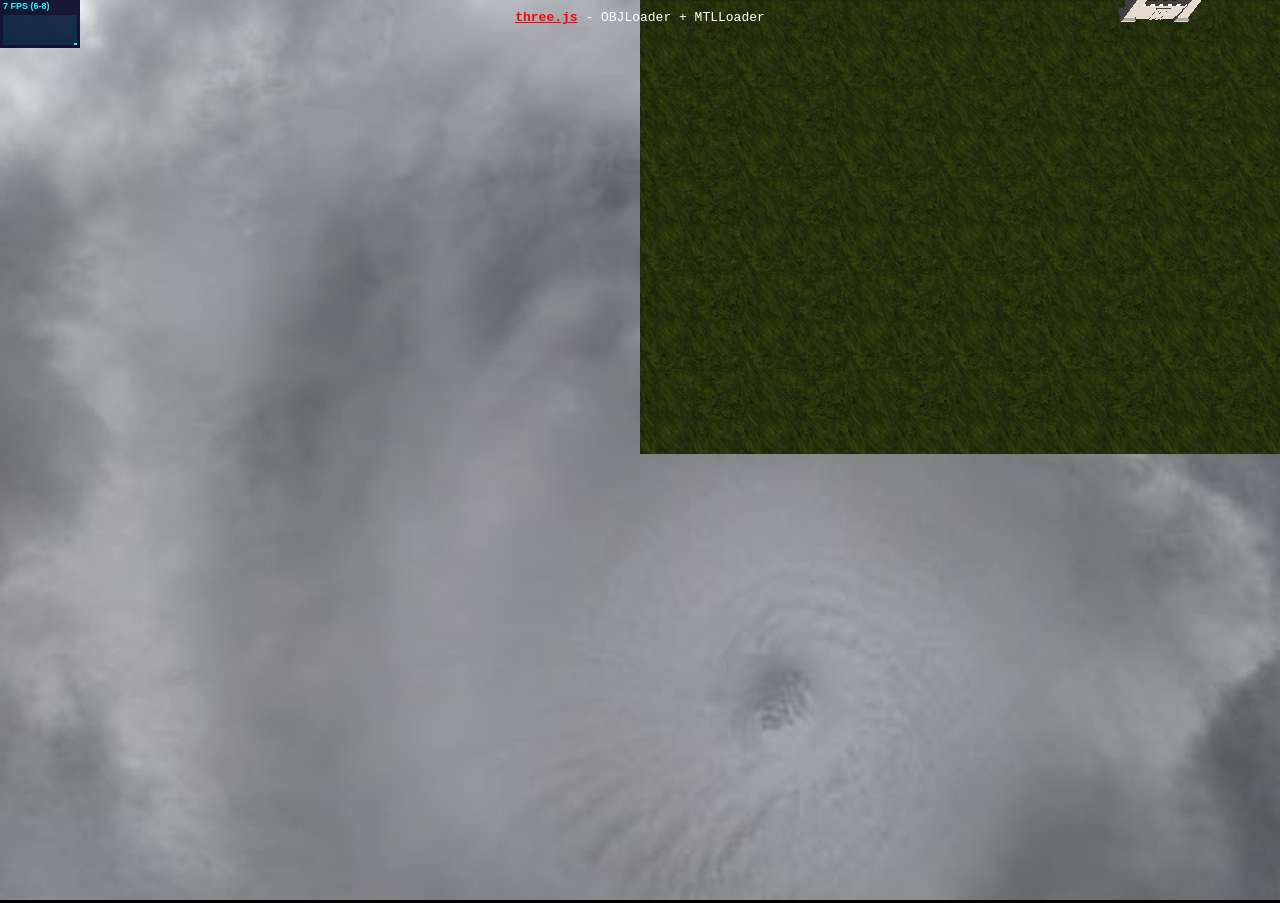
<file: index.html>
<!DOCTYPE html>
<html lang="en">
	<head>
		<title>three.js webgl - OBJLoader + MTLLoader</title>
		<meta charset="utf-8">
		<meta name="viewport" content="width=device-width, user-scalable=no, minimum-scale=1.0, maximum-scale=1.0">
		<link href="game.css" rel="stylesheet">

		<script src="jquery.min.js"></script>

		<script src="js/three.min.js"></script>

		<script src="js/loaders/DDSLoader.js"></script>
		<script src="js/loaders/MTLLoader.js"></script>
		<script src="js/loaders/OBJLoader.js"></script>

		<script src="js/Detector.js"></script>
		<script src="js/libs/stats.min.js"></script>

		<script src="input.js"></script>
		<script src="camera.js"></script>
		<script src="scene.js"></script>
		<script src="map.js"></script>
		<script src="game.js"></script>
	</head>

	<body onload="init()">
		<div id="info">
		<a href="http://threejs.org" target="_blank">three.js</a> - OBJLoader + MTLLoader
		</div>
		
	</body>
</html>
</file>
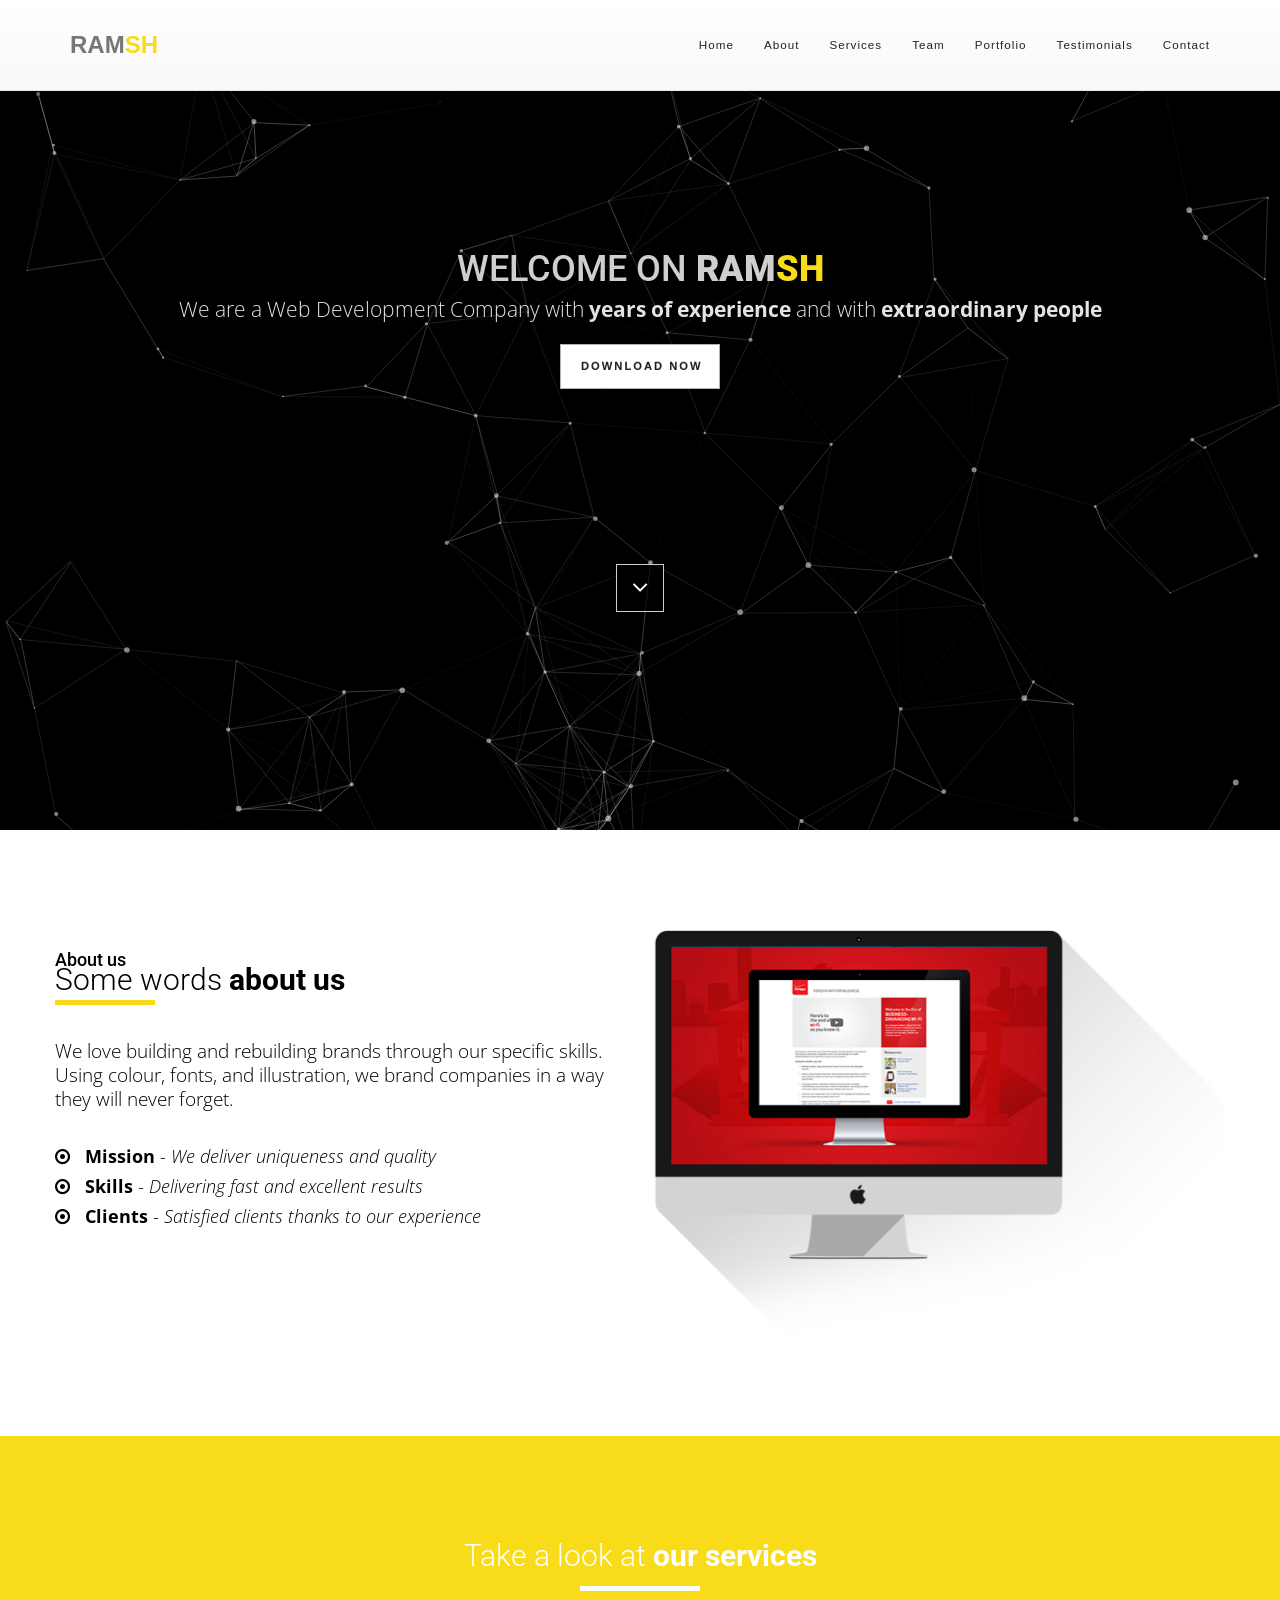
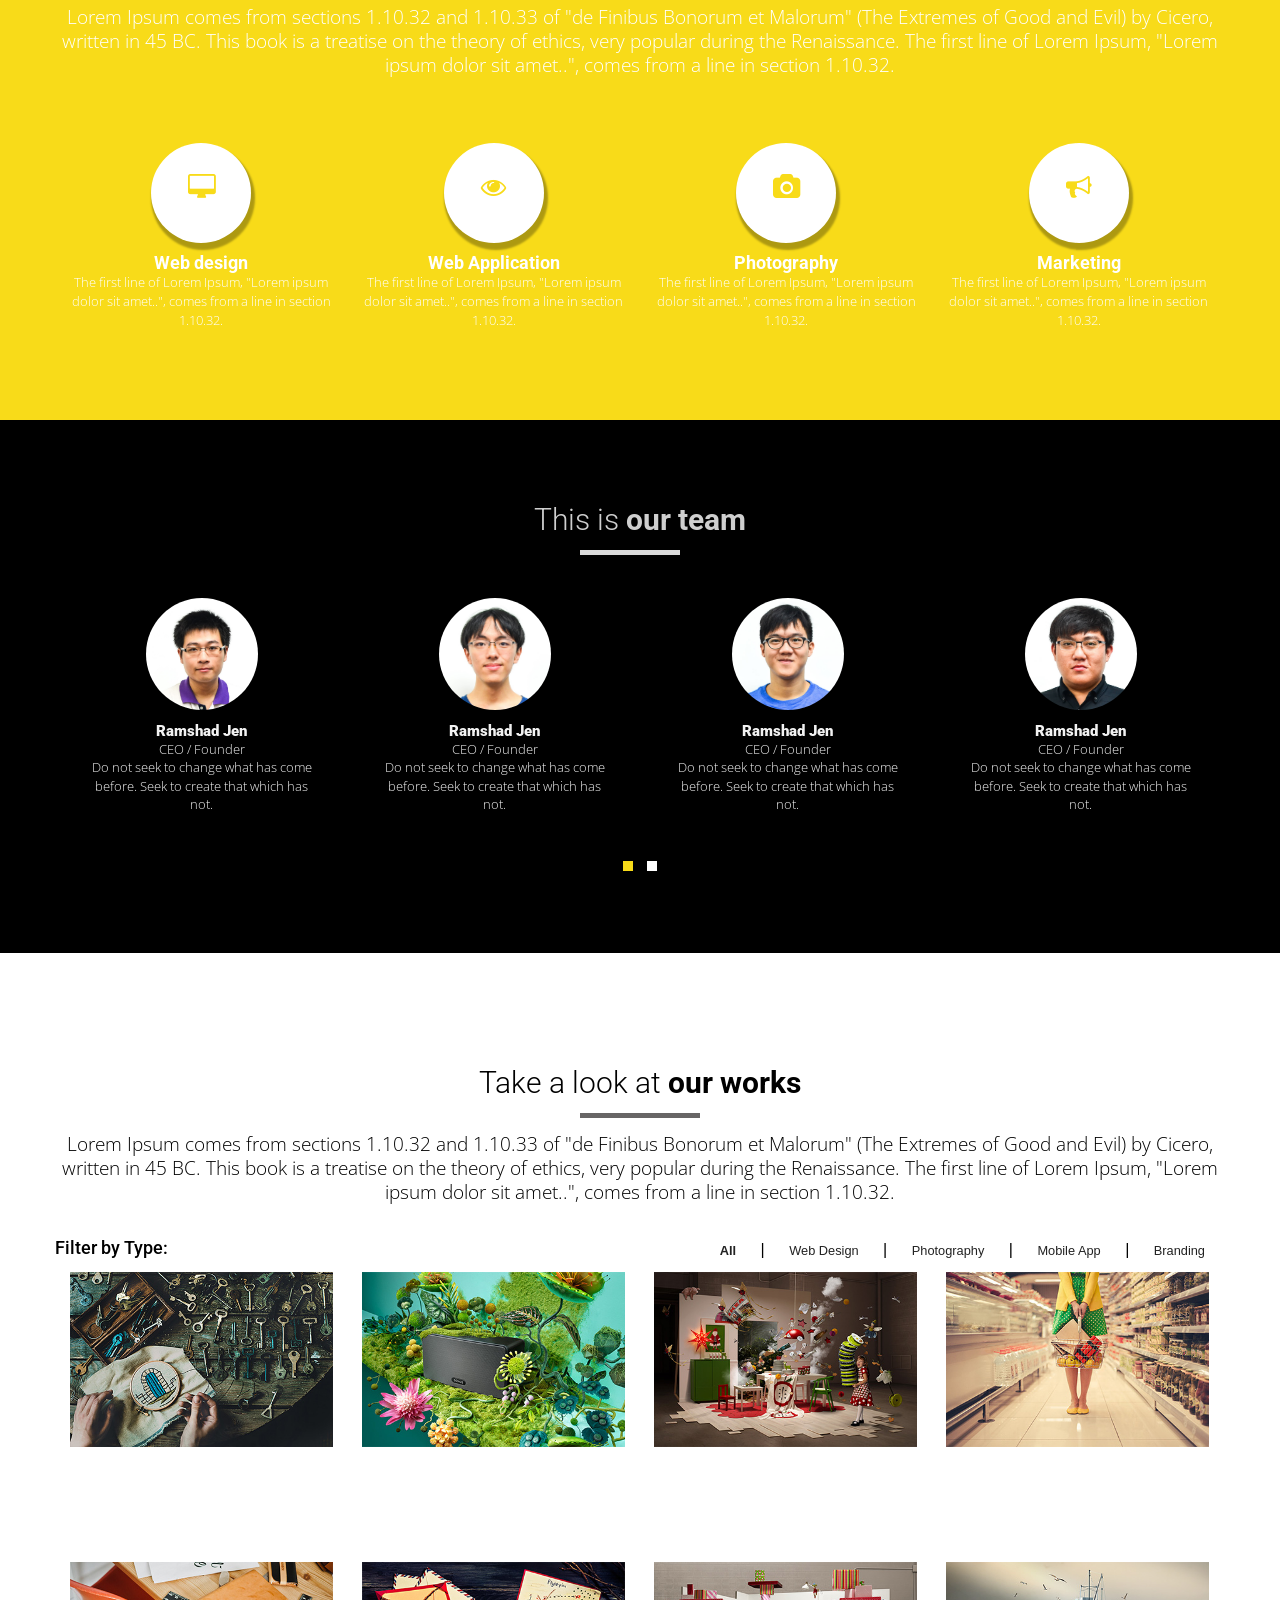
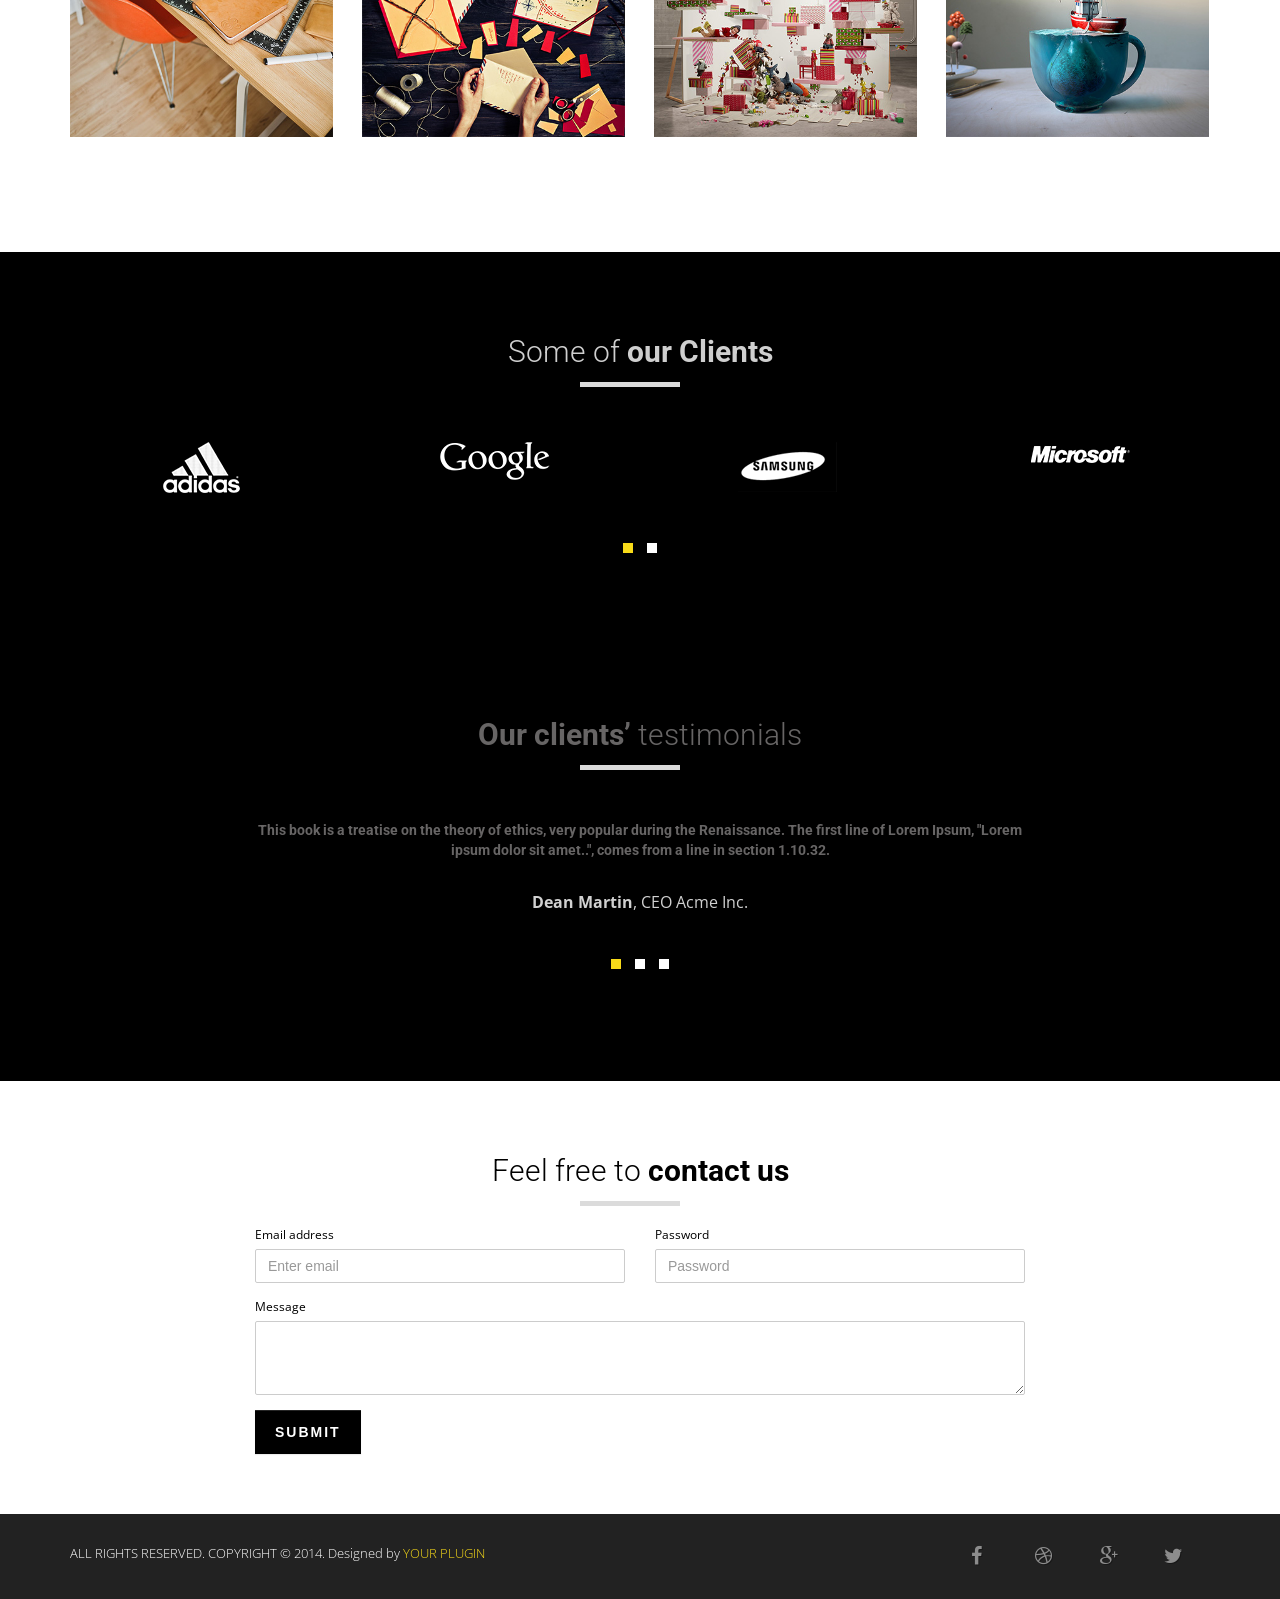
<file: index-particle.html>
<!DOCTYPE html>
<!--
++++++++++++++++++++++++++++++++++++++++++++++++++++++
AUTHOR : Vijayan PP
PROJECT :RAMSH
VERSION : 1.1
++++++++++++++++++++++++++++++++++++++++++++++++++++++
-->
<html>
<head>
	<meta charset="utf-8">
	<meta name="viewport" content="width=devidev-width, initial-scale=1.0, maximum-scale=1.0, user-scalable=no">
	<meta http-equiv="X-UA-Compatible" content="IE=edge">
	<title>The RAMSH- Responsive Landing Page</title>
	
	<!-- [ FONT-AWESOME ICON ] 
        =========================================================================================================================-->
	<link rel="stylesheet" type="text/css" href="library/font-awesome-4.3.0/css/font-awesome.min.css">

	<!-- [ PLUGIN STYLESHEET ]
        =========================================================================================================================-->
	<link rel="shortcut icon" type="image/x-icon" href="images/icon.png">
	<link rel="stylesheet" type="text/css" href="css/animate.css">
	<link rel="stylesheet" type="text/css" href="css/owl.carousel.css">
        <link rel="stylesheet" type="text/css" href="css/owl.theme.css">
	<link rel="stylesheet" type="text/css" href="css/magnific-popup.css">
        <link rel="stylesheet" type="text/css" href="css/partical-animation.css">
        <!-- [ Boot STYLESHEET ]
        =========================================================================================================================-->
	<link rel="stylesheet" type="text/css" href="library/bootstrap/css/bootstrap-theme.min.css">
	<link rel="stylesheet" type="text/css" href="library/bootstrap/css/bootstrap.css">
        <!-- [ DEFAULT STYLESHEET ] 
        =========================================================================================================================-->
	<link rel="stylesheet" type="text/css" href="css/style.css">
        <link rel="stylesheet" type="text/css" href="css/responsive.css">
	<link rel="stylesheet" type="text/css" href="css/color/yellow.css">
        
</head>
<body >
<!-- [ LOADERs ]
================================================================================================================================-->	
    <div class="preloader">
    <div class="loader theme_background_color">
        <span></span>
        <span></span>
        <span></span>
        <span></span>
    </div>
</div>
<!-- [ /PRELOADER ]
=============================================================================================================================-->
<!-- [WRAPPER ]
=============================================================================================================================-->
<div class="wrapper">
  <!-- [NAV]
 ============================================================================================================================-->    
   <!-- Navigation
    ==========================================-->
    <nav  class=" ramsh-menu navbar navbar-default navbar-fixed-top">
      <div class="container">
        <!-- Brand and toggle get grouped for better mobile display -->
        <div class="navbar-header">
          <button type="button" class="navbar-toggle collapsed" data-toggle="collapse" data-target="#bs-example-navbar-collapse-1">
            <span class="sr-only">Toggle navigation</span>
            <span class="icon-bar"></span>
            <span class="icon-bar"></span>
            <span class="icon-bar"></span>
          </button>
            <a class="navbar-brand" href="index.html">RAM<span class="themecolor">SH</span></a>
        </div>

        <!-- Collect the nav links, forms, and other content for toggling -->
        <div class="collapse navbar-collapse" id="bs-example-navbar-collapse-1">
          <ul class="nav navbar-nav navbar-right">
            <li><a href="#home" class="page-scroll">Home</a></li>
            <li><a href="#about" class="page-scroll">About</a></li>
            <li><a href="#service" class="page-scroll">Services</a></li>
            <li><a href="#teams" class="page-scroll">Team</a></li>
            <li><a href="#portfolio" class="page-scroll">Portfolio</a></li>
            <li><a href="#testimonial-s" class="page-scroll">Testimonials</a></li>
            <li><a href="#contact" class="page-scroll">Contact</a></li>
          </ul>
        </div><!-- /.navbar-collapse -->
      </div><!-- /.container-fluid -->
    </nav>


   <!-- [/NAV]
 ============================================================================================================================--> 
    
   <!-- [/MAIN-HEADING]
 ============================================================================================================================--> 
    <section class="main-heading text-center" id="home">
        <div id="particles-js"></div>
        <div class="overlay">
        <div class="container ">
            <div class="row">
                <div class="col-md-12 col-sm-12 animate fadeInDown">
                   <h1 class="text-capitalize">Welcome on <strong>RAM<span class="themecolor">SH</span></strong></h1>
               <p class="lead">We are a Web Development Company with <strong>years of experience</strong> and with <strong>extraordinary people</strong></p>
                <button class="btn btn-primary" id="downloadbt">Download Now</button>
               
                </div>
                 <a href="#about" class="fa fa-angle-down page-scroll"></a>
            </div>
            
        </div>
        </div>
    </section>
 <!-- [/MAIN-HEADING]
 ============================================================================================================================-->
 
 
 <!-- [ABOUT US]
 ============================================================================================================================-->
 <section class="aboutus white-background black" id="about">
     <div class="container">
         <div class="row">
             <div class="col-md-6 col-sm-6">
               <div class="aboutText">
                        <div class="sectionTitle fadeInDown">
                            <h4>About us</h4>
                            <h2>Some words <strong>about us</strong></h2>
                            <hr>
                            <div class="clearfix"></div>
                        </div>
                        <p class="intro">We love building and rebuilding brands through our  specific skills. Using colour, fonts, and illustration, we brand companies in a way they will never forget.</p>
                        <ul class="aboutList">
                            <li>
                                <span class="fa fa-dot-circle-o"></span>
                                <strong>Mission</strong> - <em>We deliver uniqueness and quality</em>
                            </li>
                            <li>
                                <span class="fa fa-dot-circle-o"></span>
                                <strong>Skills</strong> - <em>Delivering fast and excellent results</em>
                            </li>
                            <li>
                                <span class="fa fa-dot-circle-o"></span>
                                <strong>Clients</strong> - <em>Satisfied clients thanks to our experience</em>
                            </li>
                        </ul>
                    </div>  
                 
                
             </div>
             <div class="col-md-6 col-sm-6">
                 <img src="images/pc1.png" class="img-responsive" alt="pc"/>
             </div>              
         </div>        
     </div>     
 </section>
 
 <!-- [/ABOUTUS]
 ============================================================================================================================-->
 
 
 
 <!-- [SERVICES]
 ============================================================================================================================-->
 <section class="our-services theme_background_color white text-center" id="service">
 <div class="container">
     <div class="row">
         <div class="col-md-12">
            <div class="sectionTitle text-center white">
                <h2>Take a look at <strong>our services</strong></h2>
                <div class="line white-background">
                 </div>
                <div class="clearfix"></div>
                <p class="intro">Lorem Ipsum comes from sections 1.10.32 and 1.10.33 of "de Finibus Bonorum et Malorum" (The Extremes of Good and Evil) by Cicero, written in 45 BC. This book is a treatise on the theory of ethics, very popular during the Renaissance. The first line of Lorem Ipsum, "Lorem ipsum dolor sit amet..", comes from a line in section 1.10.32.</p>
            </div> 
         </div>         
     </div>
     
     <div class="gap"></div>
     
     <div class="col-md-3 col-sm-6 O-service">
                    <i class="fa fa-desktop themecolor "></i>
                    <h4><strong>Web design</strong></h4>
                    <p>The first line of Lorem Ipsum, "Lorem ipsum dolor sit amet..", comes from a line in section 1.10.32.</p>
                </div>

                <div class="col-md-3 col-sm-6 O-service">
                    <i class="fa fa-eye themecolor"></i>
                    <h4><strong>Web Application</strong></h4>
                    <p>The first line of Lorem Ipsum, "Lorem ipsum dolor sit amet..", comes from a line in section 1.10.32.</p>
                </div>

                <div class="col-md-3 col-sm-6 O-service">
                    <i class="fa fa-camera themecolor"></i>
                    <h4><strong>Photography</strong></h4>
                    <p>The first line of Lorem Ipsum, "Lorem ipsum dolor sit amet..", comes from a line in section 1.10.32.</p>
                </div>

                <div class="col-md-3 col-sm-6 O-service">
                    <i class="fa fa-bullhorn themecolor"></i>
                    <h4><strong>Marketing</strong></h4>
                    <p>The first line of Lorem Ipsum, "Lorem ipsum dolor sit amet..", comes from a line in section 1.10.32.</p>
                </div>
     
 </div>    
 </section>
 
 
 
 <!-- [/SERVICES]
 ============================================================================================================================-->
 
  <!-- [OUR TEAM]
 ============================================================================================================================-->
 <section class="our-team text-center" id="teams">
    <div class="overlay">
            <div class="container">
                <div class="sectionTitle center">
                    <h2>This is  <strong>our team</strong></h2>
                    <div class="line">
                        <hr>
                    </div>
                </div>

                <div id="team" class="owl-carousel owl-theme row">
                    <div class="item">
                        <div class="thumbnail">
                            <img src="images/team/01.jpg" alt="..." class="img-circle team-img">
                            <div class="caption">
                                <h3>Ramshad Jen</h3>
                                <p>CEO / Founder</p>
                                <p>Do not seek to change what has come before. Seek to create that which has not.</p>
                            </div>
                        </div>
                    </div>

                    <div class="item">
                        <div class="thumbnail">
                            <img src="images/team/02.jpg" alt="..." class="img-circle team-img">
                            <div class="caption">
                                <h3>Ramshad Jen</h3>
                                <p>CEO / Founder</p>
                                <p>Do not seek to change what has come before. Seek to create that which has not.</p>
                            </div>
                        </div>
                    </div>

                    <div class="item">
                        <div class="thumbnail">
                            <img src="images/team/03.jpg" alt="..." class="img-circle team-img">
                            <div class="caption">
                                <h3>Ramshad Jen</h3>
                                <p>CEO / Founder</p>
                                <p>Do not seek to change what has come before. Seek to create that which has not.</p>
                            </div>
                        </div>
                    </div>

                    <div class="item">
                        <div class="thumbnail">
                            <img src="images/team/04.jpg" alt="..." class="img-circle team-img">
                            <div class="caption">
                                <h3>Ramshad Jen</h3>
                                <p>CEO / Founder</p>
                                <p>Do not seek to change what has come before. Seek to create that which has not.</p>
                            </div>
                        </div>
                    </div>

                    <div class="item">
                        <div class="thumbnail">
                            <img src="images/team/04.jpg" alt="..." class="img-circle team-img">
                            <div class="caption">
                                <h3>Ramshad Jen</h3>
                                <p>CEO / Founder</p>
                                <p>Do not seek to change what has come before. Seek to create that which has not.</p>
                            </div>
                        </div>
                    </div>

                    <div class="item">
                        <div class="thumbnail">
                            <img src="images/team/01.jpg" alt="..." class="img-circle team-img">
                            <div class="caption">
                                <h3>Ramshad Jen</h3>
                                <p>CEO / Founder</p>
                                <p>Do not seek to change what has come before. Seek to create that which has not.</p>
                            </div>
                        </div>
                    </div>

                    <div class="item">
                        <div class="thumbnail">
                            <img src="images/team/02.jpg" alt="..." class="img-circle team-img">
                            <div class="caption">
                                <h3>Ramshad Jen</h3>
                                <p>CEO / Founder</p>
                                <p>Do not seek to change what has come before. Seek to create that which has not.</p>
                            </div>
                        </div>
                    </div>

                    <div class="item">
                        <div class="thumbnail">
                            <img src="images/team/03.jpg" alt="..." class="img-circle team-img">
                            <div class="caption">
                                <h3>Ramshad Jen</h3>
                                <p>CEO / Founder</p>
                                <p>Do not seek to change what has come before. Seek to create that which has not.</p>
                            </div>
                        </div>
                    </div>
                </div>
                
            </div>
        </div>
     
 </section>
 <!-- [/OUR TEAM]
 ============================================================================================================================-->
 
 
 
 
 <!-- [PORTFOLIO]
 ============================================================================================================================-->
 <section class="portfolio white-background black" id="portfolio">
 <div class="container">
 <div class="row">
      <div class="sectionTitle text-center  col-md-12">
                <h2>Take a look at <strong>our works</strong></h2>
                <div class="line grey_background_color">
                  
                </div>
                <div class="clearfix"></div>
                <p class="intro">Lorem Ipsum comes from sections 1.10.32 and 1.10.33 of "de Finibus Bonorum et Malorum" (The Extremes of Good and Evil) by Cicero, written in 45 BC. This book is a treatise on the theory of ethics, very popular during the Renaissance. The first line of Lorem Ipsum, "Lorem ipsum dolor sit amet..", comes from a line in section 1.10.32.</p>
            </div>
     <div class="gap"></div>
     
     <div class="categories">
                
                <ul class="cat">
                    <li class="pull-left"><h4>Filter by Type:</h4></li>
                    <li class="pull-right">
                        <ol class="type">
                            <li><a href="#" data-filter="*" class="active">All</a></li>
                            <li><a href="#" data-filter=".web">Web Design</a></li>
                            <li><a href="#" data-filter=".photography">Photography</a></li>
                            <li><a href="#" data-filter=".app" >Mobile App</a></li>
                            <li><a href="#" data-filter=".branding" >Branding</a></li>
                        </ol>
                    </li>
                </ul>
                <div class="clearfix"></div>
            </div>
     
     <div id="lightbox">

                <div class="col-sm-6 col-md-3 col-lg-3 branding">
                    <div class="portfolio-item">
                        <div class="hover-bg">
                            <a href="#">
                                <div class="hover-text">
                                    <h4>Logo Design</h4>
                                    <small>Branding</small>
                                    <div class="clearfix"></div>
                                    <i class="fa fa-plus"></i>
                                </div>
                                <img src="images/portfolio/01.jpg" class="img-responsive" alt="...">
                            </a>
                        </div>
                    </div>
                </div>

                <div class="col-sm-6 col-md-3 col-lg-3 photography app">
                    <div class="portfolio-item">
                        <div class="hover-bg">
                            <a href="#">
                                <div class="hover-text">
                                    <h4>Logo Design</h4>
                                    <small>Branding</small>
                                    <div class="clearfix"></div>
                                    <i class="fa fa-plus"></i>
                                </div>
                                <img src="images/portfolio/02.jpg" class="img-responsive" alt="...">
                            </a>
                        </div>
                    </div>
                </div>

                <div class="col-sm-6 col-md-3 col-lg-3 branding">
                    <div class="portfolio-item">
                        <div class="hover-bg">
                            <a href="#">
                                <div class="hover-text">
                                    <h4>Logo Design</h4>
                                    <small>Branding</small>
                                    <div class="clearfix"></div>
                                    <i class="fa fa-plus"></i>
                                </div>
                                <img src="images/portfolio/03.jpg" class="img-responsive" alt="...">
                            </a>
                        </div>
                    </div>
                </div>

                <div class="col-sm-6 col-md-3 col-lg-3 branding">
                    <div class="portfolio-item">
                        <div class="hover-bg">
                            <a href="#">
                                <div class="hover-text">
                                    <h4>Logo Design</h4>
                                    <small>Branding</small>
                                    <div class="clearfix"></div>
                                    <i class="fa fa-plus"></i>
                                </div>
                                <img src="images/portfolio/04.jpg" class="img-responsive" alt="...">
                            </a>
                        </div>
                    </div>
                </div>

                <div class="col-sm-6 col-md-3 col-lg-3 web">
                    <div class="portfolio-item">
                        <div class="hover-bg">
                            <a href="#">
                                <div class="hover-text">
                                    <h4>Logo Design</h4>
                                    <small>Branding</small>
                                    <div class="clearfix"></div>
                                    <i class="fa fa-plus"></i>
                                </div>
                                <img src="images/portfolio/05.jpg" class="img-responsive" alt="...">
                            </a>
                        </div>
                    </div>
                </div>

                <div class="col-sm-6 col-md-3 col-lg-3 app">
                    <div class="portfolio-item">
                        <div class="hover-bg">
                            <a href="#">
                                <div class="hover-text">
                                    <h4>Logo Design</h4>
                                    <small>Branding</small>
                                    <div class="clearfix"></div>
                                    <i class="fa fa-plus"></i>
                                </div>
                                <img src="images/portfolio/06.jpg" class="img-responsive" alt="...">
                            </a>
                        </div>
                    </div>
                </div>

                <div class="col-sm-6 col-md-3 col-lg-3 photography web">
                    <div class="portfolio-item">
                        <div class="hover-bg">
                            <a href="#">
                                <div class="hover-text">
                                    <h4>Logo Design</h4>
                                    <small>Branding</small>
                                    <div class="clearfix"></div>
                                    <i class="fa fa-plus"></i>
                                </div>
                                <img src="images/portfolio/07.jpg" class="img-responsive" alt="...">
                            </a>
                        </div>
                    </div>
                </div>

                <div class="col-sm-6 col-md-3 col-lg-3 web">
                    <div class="portfolio-item">
                        <div class="hover-bg">
                            <a href="#">
                                <div class="hover-text">
                                    <h4>Logo Design</h4>
                                    <small>Branding</small>
                                    <div class="clearfix"></div>
                                    <i class="fa fa-plus"></i>
                                </div>
                                <img src="images/portfolio/08.jpg" class="img-responsive" alt="...">
                            </a>
                        </div>
                    </div>
                </div>

            </div>
        
     
     
  </div>
  </div>    
 </section> 
 <!-- [PORTFOLIO]
 ============================================================================================================================--> 
 

 <!-- [OUR CLIENT]
 ============================================================================================================================-->
 
 <section class="our-client" id="client">
     <div class="overlay">
            <div class="container">

                <div class="sectionTitle text-center">
                    <h2>Some of <strong>our Clients</strong></h2>
                    <div class="line">
                        <hr>
                    </div>
                </div>
                <div id="clients" class="owl-carousel owl-theme">
                    <div class="item">
                        <img src="images/client/01.png">
                    </div>
                    <div class="item">
                        <img src="images/client/02.png">
                    </div>
                    <div class="item">
                        <img src="images/client/03.png">
                    </div>
                    <div class="item">
                        <img src="images/client/04.png">
                    </div>
                    <div class="item">
                        <img src="images/client/05.png">
                    </div>
                    <div class="item">
                        <img src="images/client/06.png">
                    </div>
                    <div class="item">
                        <img src="images/client/07.png">
                    </div>
                </div>

            </div>
        </div>
 </section>
 
 
 <!-- [/OUR CLIENT]
 ============================================================================================================================-->
 
 
 
 <!-- [TESTIMONIAL]
 ============================================================================================================================-->
 <section class="client-testimonial text-center black-background grey" id="testimonial-s">
  
            <div class="container">
                <div class="row">
                <div class="sectionTitle text-center col-md-12">
                    <h2><strong>Our clients’</strong> testimonials</h2>
                    <div class="line">
                        <hr>
                    </div>
                </div>
                
                    <div class="col-md-8 col-md-offset-2 grey">
                        <div id="testimonial" class="owl-carousel owl-theme">
                            <div class="item">
                                <h5>This book is a treatise on the theory of ethics, very popular during the Renaissance. The first line of Lorem Ipsum, "Lorem ipsum dolor sit amet..", comes from a line in section 1.10.32.</h5>
                                <p><strong>Dean Martin</strong>, CEO Acme Inc.</p>
                            </div>

                            <div class="item">
                                <h5>This book is a treatise on the theory of ethics, very popular during the Renaissance. The first line of Lorem Ipsum, "Lorem ipsum dolor sit amet..", comes from a line in section 1.10.32.</h5>
                                <p><strong>Dean Martin</strong>, CEO Acme Inc.</p>
                            </div>

                            <div class="item">
                                <h5>This book is a treatise on the theory of ethics, very popular during the Renaissance. The first line of Lorem Ipsum, "Lorem ipsum dolor sit amet..", comes from a line in section 1.10.32.</h5>
                                <p><strong>Dean Martin</strong>, CEO Acme Inc.</p>
                            </div>
                        </div>
                    </div>
                </div>
            </div>
        
     
     
 </section> 
 <!-- [/TESTIMONIAL]
 ============================================================================================================================-->
 
 
 
 <!-- [CONTACT]
 ============================================================================================================================-->
 <section class="contact-remsh white-background black" id="contact">
 <div class="container">

            <div class="row">
                <div class="col-md-8 col-md-offset-2">

                    <div class="sectionTitle text-center">
                        <h2>Feel free to <strong>contact us</strong></h2>
                        <div class="line">
                            <hr>
                        </div>
                        <div class="clearfix"></div>
                                   
                    </div>

                   <form id="contact-form" method="POST" action="php/sendmail.php">
                        <div class="row">
                            <div class="col-md-6">
                                <div class="form-group">
                                    <label for="exampleInputEmail1">Email address</label>
                                    <input type="email" class="form-control" id="exampleInputEmail1" placeholder="Enter email">
                                </div>
                            </div>
                            <div class="col-md-6">
                                <div class="form-group">
                                    <label for="exampleInputPassword1">Password</label>
                                    <input type="password" class="form-control" id="exampleInputPassword1" placeholder="Password">
                                </div>
                            </div>
                        </div>
                        <div class="form-group">
                            <label for="exampleInputEmail1">Message</label>
                            <textarea class="form-control" rows="3"></textarea>
                        </div>
                        
                        <button type="submit" class="btn btn-primary black-background" id="contactbtn">Submit</button>
                    </form>

                </div>
            </div>

        </div>
 </section>
 
 <!-- [/CONTACT]
 ============================================================================================================================-->
 
 
 <!-- [FOOTER]
 ============================================================================================================================-->
 <footer class="footer">
        <div class="container">
            <div class="pull-left fnav">
                <p>ALL RIGHTS RESERVED. COPYRIGHT © 2014. Designed by <a href="http://www.your-plugin.com" class="themecolor">YOUR PLUGIN</a></p>
            </div>
            <div class="pull-right fnav">
                <ul class="footer-social">
                    <li><a href="#"><i class="fa fa-facebook"></i></a></li>
                    <li><a href="#"><i class="fa fa-dribbble"></i></a></li>
                    <li><a href="#"><i class="fa fa-google-plus"></i></a></li>
                    <li><a href="#"><i class="fa fa-twitter"></i></a></li>
                </ul>
            </div>
        </div>
    </footer>
 
 
 <!-- [/FOOTER]
 ============================================================================================================================-->
 
 
 
</div>
 

<!-- [ /WRAPPER ]
=============================================================================================================================-->

	<!-- [ DEFAULT SCRIPT ] -->
	<script src="library/modernizr.custom.97074.js"></script>
	<script src="library/jquery-1.11.3.min.js"></script>
        <script src="library/bootstrap/js/bootstrap.js"></script>
	<script type="text/javascript" src="js/jquery.easing.1.3.js"></script>	
	<!-- [ PLUGIN SCRIPT ] -->
 	<script src="js/plugins.js"></script>
	<!-- [ SLIDER SCRIPT ] -->  
        <script src="js/owl.carousel.js"></script> 
        <script type="text/javascript" src="js/SmoothScroll.js"></script>
         <!-- [ PARTICLE SCRIPT ] -->
	<script src="js/particles.min.js"></script>
	<script src="js/partical-animation.js"></script>
        <!-- [ PORTFOLIO SCRIPT ] -->
        <script type="text/javascript" src="js/jquery.isotope.js"></script>
	
        <!-- [ COMMON SCRIPT ] -->
	<script src="js/common.js"></script>
        
 
  
</body>
</html>
</file>
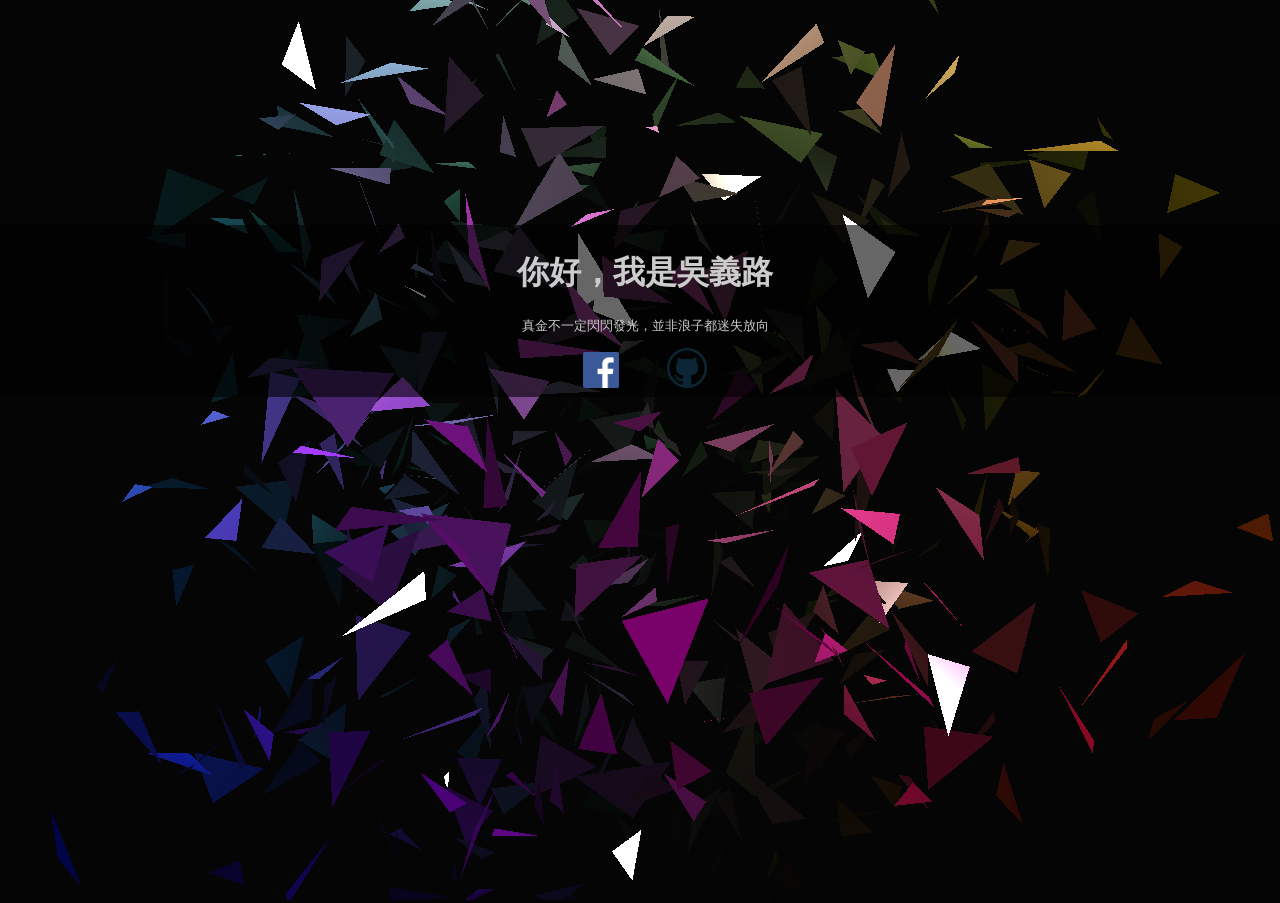
<file: test2.html>
<!DOCTYPE html>
<html lang="en">
	<head>
		<title>three.js webgl - interactive - buffergeometry</title>
		<meta charset="utf-8">
		<meta name="viewport" content="width=device-width, user-scalable=no, minimum-scale=1.0, maximum-scale=1.0">
		<style>
			body {
				color: #cccccc;
				font-family:Monospace;
				font-size:13px;
				text-align:center;
				background-color: #050505;
				margin: 0px;
				overflow: hidden;
			}
			#info {
				position: absolute;
				top: 25%; width: 100%;
				padding: 5px;
				background-color: rgba(0, 0, 0, 0.6);
			}
			#pic {
				padding-left: 20px;
				padding-right: 20px;
				position: relative;
				display: inline;
			}
			h1{
				font-size: 32px;
			}
			a {
				color: #0080ff;
			}
		</style>
	</head>
	<body>

		<div id="container"></div>

		<div id="info">
			<h1>你好，我是吳義路</h1>
			<p>真金不一定閃閃發光，並非浪子都迷失放向</p>
			
			<div id="pic">
				<a href=""><img src="fb-mark.png" height="36px"></a>
			</div>
			<div id="pic">
				<a href="https://github.com/jackraken"><img src="github-mark.png" height="40px"></a>
			</div>
		</div>


		<script src="js/three.min.js"></script>

		<script src="js/Detector.js"></script>
		<script src="js/libs/stats.min.js"></script>

		<script>
			if ( ! Detector.webgl ) Detector.addGetWebGLMessage();
			var container, stats;
			var camera, scene, renderer;
			var raycaster, mouse;
			var mesh, line;
			init();
			animate();
			function init() {
				container = document.getElementById( 'container' );
				//
				camera = new THREE.PerspectiveCamera( 27, window.innerWidth / window.innerHeight, 1, 3500 );
				camera.position.z = 2750;
				scene = new THREE.Scene();
				scene.fog = new THREE.Fog( 0x050505, 2000, 3500 );
				//
				scene.add( new THREE.AmbientLight( 0x444444 ) );
				var light1 = new THREE.DirectionalLight( 0xffffff, 0.5 );
				light1.position.set( 1, 1, 1 );
				scene.add( light1 );
				var light2 = new THREE.DirectionalLight( 0xffffff, 1.5 );
				light2.position.set( 0, -1, 0 );
				scene.add( light2 );
				//
				var triangles = 500;
				var geometry = new THREE.BufferGeometry();
				var positions = new Float32Array( triangles * 3 * 3 );
				var normals = new Float32Array( triangles * 3 * 3 );
				var colors = new Float32Array( triangles * 3 * 3 );
				var color = new THREE.Color();
				var n = 1200, n2 = n/2;	// triangles spread in the cube
				var d = 120, d2 = d/2;	// individual triangle size
				var pA = new THREE.Vector3();
				var pB = new THREE.Vector3();
				var pC = new THREE.Vector3();
				var cb = new THREE.Vector3();
				var ab = new THREE.Vector3();
				for ( var i = 0; i < positions.length; i += 9 ) {
					// positions
					var x = Math.random() * n - n2;
					var y = Math.random() * n - n2;
					var z = Math.random() * n - n2;
					var ax = x + Math.random() * d - d2;
					var ay = y + Math.random() * d - d2;
					var az = z + Math.random() * d - d2;
					var bx = x + Math.random() * d - d2;
					var by = y + Math.random() * d - d2;
					var bz = z + Math.random() * d - d2;
					var cx = x + Math.random() * d - d2;
					var cy = y + Math.random() * d - d2;
					var cz = z + Math.random() * d - d2;
					positions[ i ]     = ax;
					positions[ i + 1 ] = ay;
					positions[ i + 2 ] = az;
					positions[ i + 3 ] = bx;
					positions[ i + 4 ] = by;
					positions[ i + 5 ] = bz;
					positions[ i + 6 ] = cx;
					positions[ i + 7 ] = cy;
					positions[ i + 8 ] = cz;
					// flat face normals
					pA.set( ax, ay, az );
					pB.set( bx, by, bz );
					pC.set( cx, cy, cz );
					cb.subVectors( pC, pB );
					ab.subVectors( pA, pB );
					cb.cross( ab );
					cb.normalize();
					var nx = cb.x;
					var ny = cb.y;
					var nz = cb.z;
					normals[ i ]     = nx;
					normals[ i + 1 ] = ny;
					normals[ i + 2 ] = nz;
					normals[ i + 3 ] = nx;
					normals[ i + 4 ] = ny;
					normals[ i + 5 ] = nz;
					normals[ i + 6 ] = nx;
					normals[ i + 7 ] = ny;
					normals[ i + 8 ] = nz;
					// colors
					var vx = ( x / n ) + 0.5;
					var vy = ( y / n ) + 0.5;
					var vz = ( z / n ) + 0.5;
					color.setRGB( vx, vy, vz );
					colors[ i ]     = color.r;
					colors[ i + 1 ] = color.g;
					colors[ i + 2 ] = color.b;
					colors[ i + 3 ] = color.r;
					colors[ i + 4 ] = color.g;
					colors[ i + 5 ] = color.b;
					colors[ i + 6 ] = color.r;
					colors[ i + 7 ] = color.g;
					colors[ i + 8 ] = color.b;
				}
				geometry.addAttribute( 'position', new THREE.BufferAttribute( positions, 3 ) );
				geometry.addAttribute( 'normal', new THREE.BufferAttribute( normals, 3 ) );
				geometry.addAttribute( 'color', new THREE.BufferAttribute( colors, 3 ) );
				geometry.computeBoundingSphere();
				var material = new THREE.MeshPhongMaterial( {
						color: 0xaaaaaa, specular: 0xffffff, shininess: 250,
						side: THREE.DoubleSide, vertexColors: THREE.VertexColors
				} );
				mesh = new THREE.Mesh( geometry, material );
				scene.add( mesh );
				//
				raycaster = new THREE.Raycaster();
				mouse = new THREE.Vector2();
				var geometry = new THREE.BufferGeometry();
				geometry.addAttribute( 'position', new THREE.BufferAttribute( new Float32Array( 4 * 3 ), 3 ) );
				var material = new THREE.LineBasicMaterial( { color: 0xffffff, linewidth: 2, transparent: true } );
				//
				renderer = new THREE.WebGLRenderer( { antialias: false } );
				renderer.setClearColor( scene.fog.color );
				renderer.setPixelRatio( window.devicePixelRatio );
				renderer.setSize( window.innerWidth, window.innerHeight );
				container.appendChild( renderer.domElement );
				//
				window.addEventListener( 'resize', onWindowResize, false );
				document.addEventListener( 'mousemove', onDocumentMouseMove, false );
			}
			function onWindowResize() {
				camera.aspect = window.innerWidth / window.innerHeight;
				camera.updateProjectionMatrix();
				renderer.setSize( window.innerWidth, window.innerHeight );
			}
			function onDocumentMouseMove( event ) {
				event.preventDefault();
				mouse.x = ( event.clientX / window.innerWidth ) * 2 - 1;
				mouse.y = - ( event.clientY / window.innerHeight ) * 2 + 1;
			}
			//
			function animate() {
				requestAnimationFrame( animate );
				render();
			}
			function render() {
				var time = Date.now() * 0.001;
				mesh.rotation.x = time * 0.15;
				mesh.rotation.y = time * 0.25;

				renderer.render( scene, camera );
			}
		</script>

	</body>
</html>
</file>
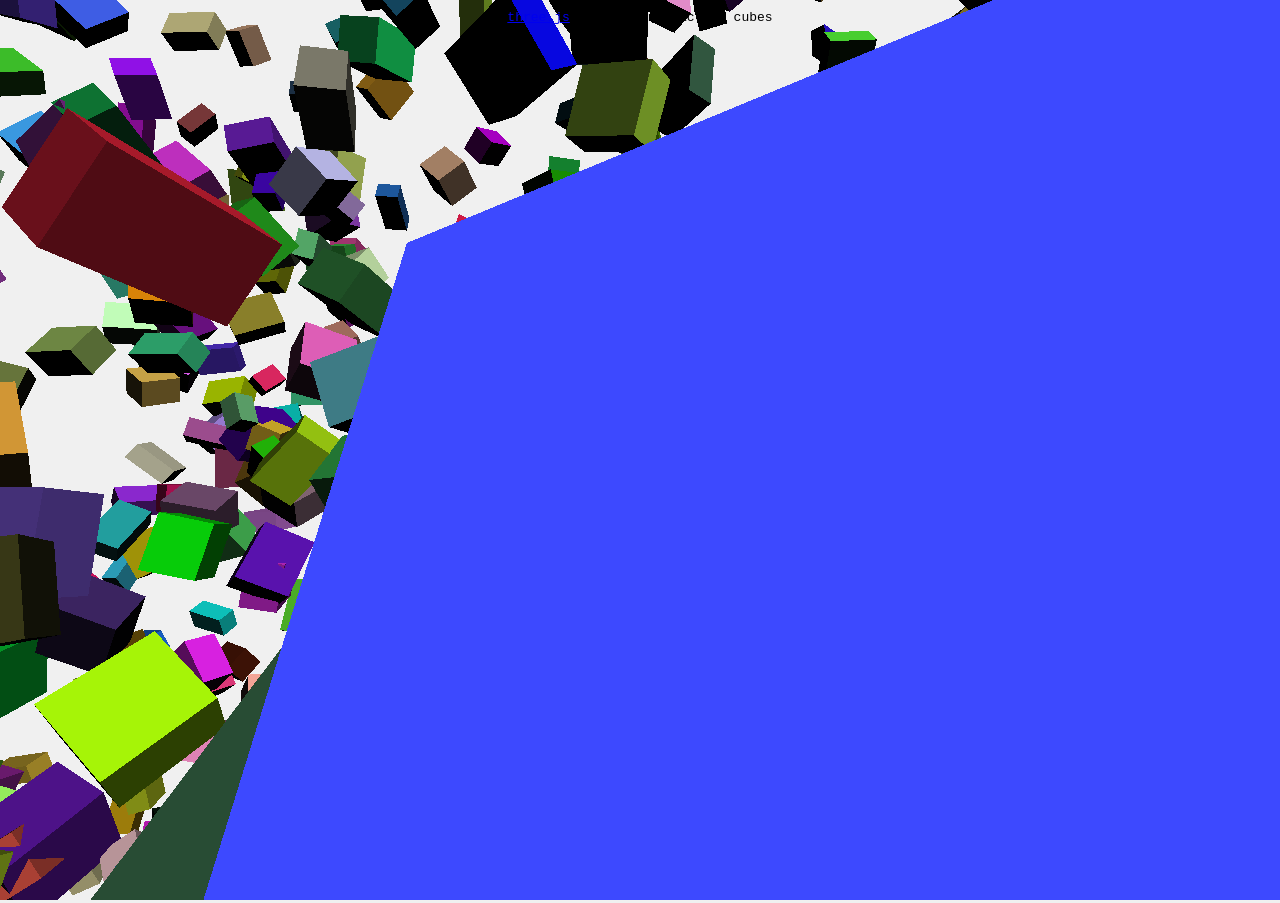
<file: test3.html>
<!DOCTYPE html>
<html lang="en">
	<head>
		<title>three.js webgl - interactive cubes</title>
		<meta charset="utf-8">
		<meta name="viewport" content="width=device-width, user-scalable=no, minimum-scale=1.0, maximum-scale=1.0">
		<style>
			body {
				font-family: Monospace;
				background-color: #f0f0f0;
				margin: 0px;
				overflow: hidden;
			}
		</style>
	</head>
	<body>

		<script src="js/three.min.js"></script>

		<script src="js/libs/stats.min.js"></script>

		<script>
			var container, stats;
			var camera, scene, raycaster, renderer;
			var mouse = new THREE.Vector2(), INTERSECTED;
			var radius = 100, theta = 0;
			init();
			animate();
			function init() {
				container = document.createElement( 'div' );
				document.body.appendChild( container );
				var info = document.createElement( 'div' );
				info.style.position = 'absolute';
				info.style.top = '10px';
				info.style.width = '100%';
				info.style.textAlign = 'center';
				info.innerHTML = '<a href="http://threejs.org" target="_blank">three.js</a> webgl - interactive cubes';
				container.appendChild( info );
				camera = new THREE.PerspectiveCamera( 70, window.innerWidth / window.innerHeight, 1, 10000 );
				scene = new THREE.Scene();
				var light = new THREE.DirectionalLight( 0xffffff, 1 );
				light.position.set( 1, 1, 1 ).normalize();
				scene.add( light );

				var geometry = new THREE.BoxBufferGeometry( 20, 20, 20 );
				for ( var i = 0; i < 2000; i ++ ) {
					var object = new THREE.Mesh( geometry, new THREE.MeshLambertMaterial( { color: Math.random() * 0xffffff } ) );
					object.position.x = Math.random() * 800 - 400;
					object.position.y = Math.random() * 800 - 400;
					object.position.z = Math.random() * 800 - 400;
					object.rotation.x = Math.random() * 2 * Math.PI;
					object.rotation.y = Math.random() * 2 * Math.PI;
					object.rotation.z = Math.random() * 2 * Math.PI;
					object.scale.x = Math.random() + 0.5;
					object.scale.y = Math.random() + 0.5;
					object.scale.z = Math.random() + 0.5;
					scene.add( object );
				}

				raycaster = new THREE.Raycaster();
				renderer = new THREE.WebGLRenderer();
				renderer.setClearColor( 0xf0f0f0 );
				renderer.setPixelRatio( window.devicePixelRatio );
				renderer.setSize( window.innerWidth, window.innerHeight );
				renderer.sortObjects = false;
				container.appendChild(renderer.domElement);
				//stats = new Stats();
				//container.appendChild( stats.dom );
				document.addEventListener( 'mousemove', onDocumentMouseMove, false );
				window.addEventListener( 'resize', onWindowResize, false );
			}

			function onWindowResize() {
				camera.aspect = window.innerWidth / window.innerHeight;
				camera.updateProjectionMatrix();
				renderer.setSize( window.innerWidth, window.innerHeight );
			}
			function onDocumentMouseMove( event ) {
				event.preventDefault();
				mouse.x = ( event.clientX / window.innerWidth ) * 2 - 1;
				mouse.y = - ( event.clientY / window.innerHeight ) * 2 + 1;
			}
			//
			function animate() {
				requestAnimationFrame( animate );
				render();
				stats.update();
			}
			function render() {
				theta += 0.1;
				camera.position.x = radius * Math.sin( THREE.Math.degToRad( theta ) );
				camera.position.y = radius * Math.sin( THREE.Math.degToRad( theta ) );
				camera.position.z = radius * Math.cos( THREE.Math.degToRad( theta ) );
				camera.lookAt( scene.position );
				camera.updateMatrixWorld();
				// find intersections
				raycaster.setFromCamera( mouse, camera );
				var intersects = raycaster.intersectObjects( scene.children );
				if ( intersects.length > 0 ) {
					if ( INTERSECTED != intersects[ 0 ].object ) {
						if ( INTERSECTED ) INTERSECTED.material.emissive.setHex( INTERSECTED.currentHex );
						INTERSECTED = intersects[ 0 ].object;
						INTERSECTED.currentHex = INTERSECTED.material.emissive.getHex();
						INTERSECTED.material.emissive.setHex( 0x0000ff );
					}
				} else {
					if ( INTERSECTED ) INTERSECTED.material.emissive.setHex( INTERSECTED.currentHex );
					INTERSECTED = null;
				}
				renderer.render( scene, camera );
			}
		</script>

	</body>
</html>
</file>
<file: game.css>
body {
	font-family: Monospace;
	background-color: #000;
	color: #fff;
	margin: 0px;
	overflow: hidden;
}
#info {
	color: #fff;
	position: absolute;
	top: 10px;
	width: 100%;
	text-align: center;
	z-index: 100;
	display:block;
}
#info a, .button { color: #f00; font-weight: bold; text-decoration: underline; cursor: pointer }
</file>
<file: css/partical-animation.css>
canvas {
  display: block;
  vertical-align: bottom;
}

/* ---- particles.js container ---- */

#particles-js {
  position: fixed;
  width: 100%;
  height: 100%;
  top: 0;
  left: 0;
  background-color: transparent;
}

/* ---- stats.js ---- */

.count-particles{
  background: #000022;
  position: absolute;
  top: 48px;
  left: 0;
  width: 80px;
  color: #13E8E9;
  font-size: .8em;
  text-align: left;
  text-indent: 4px;
  line-height: 14px;
  padding-bottom: 2px;
  font-family: Helvetica, Arial, sans-serif;
  font-weight: bold;
}

.js-count-particles{
  font-size: 1.1em;
}

#stats,
.count-particles{
  -webkit-user-select: none;
  margin-top: 5px;
  margin-left: 5px;
}

#stats{
  border-radius: 3px 3px 0 0;
  overflow: hidden;
}

.count-particles{
  border-radius: 0 0 3px 3px;
}
</file>
<file: css/style.css>
/*
++++++++++++++++++++++++++++++++++++++++++++++++++++++
AUTHOR : Vijayan PP
PROJECT : REMSH-MUTLIT PURPOSE LANDING PAGE TEMPLATE
VERSION : 1.1
++++++++++++++++++++++++++++++++++++++++++++++++++++++
*/



/*++++++++++++++++++++++++++++++++++++++++++++++++++++++
	INDEX
++++++++++++++++++++++++++++++++++++++++++++++++++++++
	1> IMPORT FONTS
	2> RESET
	3> GENERAL
        4> TYPOGRAPHY
        5> BUTTON
        6> PRELOADER
		7> NAVIGATION
        8> MAIN HEADER
        9> ABOUT US
       10> SERVICES
       11> PORTFOLIO
       12> OUR TEAM
       13> CLIENT
       14> FOOTER
       15> ANIMATON

-------------------------------------------------------*/





/*++++++++++++++++++++++++++++++++++++++++++++++++++++++
	IMPORT FONTS
++++++++++++++++++++++++++++++++++++++++++++++++++++++*/
@import url('http://fonts.googleapis.com/css?family=Roboto:400,900italic,900,700italic,700,500italic,500,400italic,300italic,300,100italic,100');
@import url('http://fonts.googleapis.com/css?family=Open+Sans:300italic,400italic,600italic,700italic,800italic,400,300,600,700,800');


/*++++++++++++++++++++++++++++++++++++++++++++++++++++++
	RESET
++++++++++++++++++++++++++++++++++++++++++++++++++++++*/

*{
	padding: 0;
	margin: 0;
	vertical-align: baseline;
}

html
{
    -webkit-font-smoothing:antialiased;
}

body,div,dl,dt,dd,ul,ol,li,h1,h2,h3,h4,h5,h6,pre,form,fieldset,p,blockquote,hr,th,td {
	margin:0;
	padding:0;
}

/*++++++++++++++++++++++++++++++++++++++++++++++++++++++
	GENERAL
++++++++++++++++++++++++++++++++++++++++++++++++++++++*/
body {
	color: #fff;
	font: normal 16px "Roboto", "Helvetica Neue", Helvetica, Arial, sans-serif;
	font-weight: 300;
	background-color: #000;
	overflow-x: hidden;
	line-height: 1.5;
        font-family: 'Lato', sans-serif;
	text-rendering: optimizeLegibility !important;
	-webkit-font-smoothing: antialiased !important;

}



h1 strong{
	font-weight: 900;
}
h2{
	;
	line-height: 20px;
	margin:  0;
}
h3{
font-size: 1.2em;
font-weight: 900;
}

h5{

	font-weight: 700;
	line-height: 20px;
}
p{
font-family: 'Open Sans', sans-serif;
}


a{
  text-decoration: none !important;
  transition:all 0.3s linear;
  -webkit-transition:all 0.3s linear;
  -moz-transition:all 0.3s linear;
  -ms-transition:all 0.3s linear;
   -o-transition:all 0.3s linear;

}
ul
{
    list-style: none;
    margin:0;
    padding:0;
}
.text-capitalize
{
    text-transform: uppercase;
}

p.intro{
	font-size:1.2em;
	margin: 14px 0;
	line-height: 24px;
	font-family: 'Open Sans', sans-serif;
}
.relative
{
    position:relative;
}
.wrapper
{
    width:100%;
    height:100%;
    position:relative;

}

.rightText
{
text-align:justify;
}
.leftText
{
  text-align:left;
}
.RightText
{
   text-align:right;
}
.top10
{
    margin-top:1.2em;
}
.top20
{
  margin-top:1.3em;
}
.top30
{
  margin-top:2em;
}
.top40
{
    margin-top:2.2em;
}
.gap
{
    width:100%;
    height:2em;
}
.scroll-block {
  height: 100%;
  overflow-x: hidden;
  overflow-y: auto;
  -webkit-overflow-scrolling: touch;
}
/*	TYPOGRAPHY
------------------------------*/
h1, h2, h3, h4, h5, h6,
.h1, .h2, .h3, .h4, .h5, .h6{
	font-family: 'Roboto', sans-serif;
	margin: 0;
}

/*	BUTTON
------------------------------*/
.btn{
	padding: 12px 20px;
    margin-bottom: 0px;
    font-size: 14px;
    font-weight: 900;
    text-transform: uppercase;
    letter-spacing: 2px;
    border-radius: 0;
}
.btn.btn-color{
	background-color: #fff;
	border: 2px solid;
	border-color: transparent;
	color: #000;
}
.btn.btn-color:hover{
	background-color: transparent;
	border-color: #fff;
	color: #fff;
}

/*	PRELOADER
------------------------------*/

div.preloader {
    position: fixed;
    left: 0;
    top: 0;
    z-index: 9999;
    width: 100%;
    height: 100%;
    overflow: visible;
    background-color: #f7f7f7;
}

@-webkit-keyframes loader {
    0%, 10%, 100% {
        width: 80px;
        height: 80px;
    }
    65% {
        width: 150px;
        height: 150px;
    }
}

@keyframes loader {
    0%, 10%, 100% {
        width: 80px;
        height: 80px;
    }
    65% {
        width: 150px;
        height: 150px;
    }
}

.loader {
    position: absolute;
    top: 50%;
    left: 50%;
    width: 80px;
    height: 80px;
    -webkit-transform: translate(-50%, -50%) rotate(45deg) translate3d(0, 0, 0);
    transform: translate(-50%, -50%) rotate(45deg) translate3d(0, 0, 0);
    -webkit-animation: loader 1.2s infinite ease-in-out;
    animation: loader 1.2s infinite ease-in-out;
}

.loader span {
    position: absolute;
    display: block;
    width: 40px;
    height: 40px;
    -webkit-animation: loaderBlock 1.2s infinite ease-in-out both;
    animation: loaderBlock 1.2s infinite ease-in-out both;
    background:#000;
}

.loader span:nth-child(1) {
    top: 0;
    left: 0;
}

.loader span:nth-child(2) {
    top: 0;
    right: 0;
    -webkit-animation: loaderBlockInverse 1.2s infinite ease-in-out both;
    animation: loaderBlockInverse 1.2s infinite ease-in-out both;
}

.loader span:nth-child(3) {
    bottom: 0;
    left: 0;
    -webkit-animation: loaderBlockInverse 1.2s infinite ease-in-out both;
    animation: loaderBlockInverse 1.2s infinite ease-in-out both;
}

.loader span:nth-child(4) {
    bottom: 0;
    right: 0;
}


/*	RAMSH-STYLE STARTS HERE
------------------------------*/

/* Navigation */
.ramsh-menu{
	padding: 20px;
	transition: all 0.8s;
         box-shadow:2px 2px 3px 3px rgba(0,0,0,0.3);

}

.ramsh-menu a.navbar-brand {
text-transform: uppercase;
font-size: 1.5em;
font-weight: 900;
}



.ramsh-menu.navbar-default .navbar-nav > li > a {

	color: #222;
	letter-spacing: 1px;
        font-size:.73em;
       //text-shadow:1px 0px rgba(0,0,0,0.5);
}

.navbar-default .navbar-nav > .active > a,
.navbar-default .navbar-nav > .active > a:hover,
.navbar-default .navbar-nav > .active > a:focus {

	background-color: transparent;
	font-weight: 700;
}

.navbar-toggle {
	border-radius:20%;
        transition:all 1s;

	}
.navbar-default .navbar-toggle:hover,
.navbar-default .navbar-toggle:focus {
	box-shadow:2px 2px 3px 3px rgba(0,0,0,0.4);
        -webkit-box-shadow:2px 2px 3px 3px rgba(0,0,0,0.4);
        -moz-box-shadow:2px 2px 3px 3px rgba(0,0,0,0.4);
        -ms-box-shadow:2px 2px 3px 3px rgba(0,0,0,0.4);
	}
.navbar-default .navbar-toggle:hover>.icon-bar {
	background-color: #FFF;
	}

 /*   NAVIGATION ANIMATION
 ---------------------------------*/
 /*
.ramsh-menu ul li:last-child::after{
content:"";
position:absolute;
top:60px;
display:block;
width:90%;
height:90%;
top:5px;
left:50%;
margin-left:-45%;
background:transparent;
border:1px solid rgba(0,0,0,0.3);
//box-shadow:1px 1px 1px 2px rgba(0,0,0,0.2);
	transition: all .5s ease;
	-webkit-transition: all .5s ease;
	-moz-transition: all .5s ease;
	-ms-transition: all .5s ease;
	-o-transition: all .5s ease;
        z-index:-1;
        transform:skew(40deg,5deg);
       -webkit-transform:skew(40deg,5deg);
        -moz-transform:skew(40deg,5deg);
        -ms-transform:skew(40deg,5deg);
        background:#222;
}

.ramsh-menu ul li:nth-child(1):hover ~ li:last-child::after,.ramsh-menu ul li:nth-child(1):focus ~ li:last-child::after
{
    left:-550%;
    width:3.6em;
    background:#222

}

.ramsh-menu ul li:nth-child(2):hover ~ li:last-child::after,.ramsh-menu ul li:nth-child(2):focus ~ li:last-child::after
{
    left:-470%;
    width:4.1em;
    background:#222;
}

.ramsh-menu ul li:nth-child(3):hover ~ li:last-child::after,.ramsh-menu ul li:nth-child(3):focus ~ li:last-child::after
{
    left:-380%;
    width:4.6em;
    background:#222;
}

.ramsh-menu ul li:nth-child(4):hover ~ li:last-child::after,.ramsh-menu ul li:nth-child(4):focus ~ li:last-child::after
{
    left:-270%;
    width:3em;
    background:#222;
}

.ramsh-menu ul li:nth-child(5):hover ~ li:last-child::after,.ramsh-menu ul li:nth-child(5):focus ~ li:last-child::after
{
    left:-190%;
    width:4.6em;
    background:#222;
}

.ramsh-menu ul li:nth-child(6):hover ~ li:last-child::after,.ramsh-menu ul li:nth-child(6):focus ~ li:last-child::after
{
    left:-80%;
    width:5.7em;
    background:#222;
}

*/



/*	MAIN HEADING
------------------------------*/



.main-heading
{
   /*background: url(../images/main.jpg) center center no-repeat;*/
    background: url(http://www.updatemyandroid.com/wp-content/uploads/2013/04/Battle-Tower.jpg) center center no-repeat;
	background-size:cover;
	background-attachment: fixed;
	color: #cfcfcf;
        margin-top:80px;
}

.overlay{
	background: -moz-linear-gradient(top,  rgba(0,0,0,0.8) 0%, rgba(0,0,0,0.73) 17%, rgba(0,0,0,0.66) 35%, rgba(0,0,0,0.55) 62%, rgba(0,0,0,0.4) 100%); /* FF3.6+ */
	background: -webkit-gradient(linear, left top, left bottom, color-stop(0%,rgba(0,0,0,0.8)), color-stop(17%,rgba(0,0,0,0.73)), color-stop(35%,rgba(0,0,0,0.66)), color-stop(62%,rgba(0,0,0,0.55)), color-stop(100%,rgba(0,0,0,0.4))); /* Chrome,Safari4+ */
	background: -webkit-linear-gradient(top,  rgba(0,0,0,0.8) 0%,rgba(0,0,0,0.73) 17%,rgba(0,0,0,0.66) 35%,rgba(0,0,0,0.55) 62%,rgba(0,0,0,0.4) 100%); /* Chrome10+,Safari5.1+ */
	background: -o-linear-gradient(top,  rgba(0,0,0,0.8) 0%,rgba(0,0,0,0.73) 17%,rgba(0,0,0,0.66) 35%,rgba(0,0,0,0.55) 62%,rgba(0,0,0,0.4) 100%); /* Opera 11.10+ */
	background: -ms-linear-gradient(top,  rgba(0,0,0,0.8) 0%,rgba(0,0,0,0.73) 17%,rgba(0,0,0,0.66) 35%,rgba(0,0,0,0.55) 62%,rgba(0,0,0,0.4) 100%); /* IE10+ */
	background: linear-gradient(to bottom,  rgba(0,0,0,0.8) 0%,rgba(0,0,0,0.73) 17%,rgba(0,0,0,0.66) 35%,rgba(0,0,0,0.55) 62%,rgba(0,0,0,0.4) 100%); /* W3C */
	filter: progid:DXImageTransform.Microsoft.gradient( startColorstr='#cc000000', endColorstr='#66000000',GradientType=0 ); /* IE6-9 */
	//background-attachment: fixed;
        height:auto;
        height:100%;
}

.overlay > .container
{
    padding:170px 0px;
}

.main-heading >.overlay
{
    height: 750px;
}
p.lead
{
   position:relative;
   top:5px;
   color:#e3e3e3;

}


#downloadbt
{
 width:160px;
 height:45px;
 border:1px solid rgba(0,0,0,0.3);
 transition:all 0.3s ease-in-out;
 font-size:0.7em;
 position:relative;
 top:5px;
 background:#fff;
    color:#222;
}

#downloadbt:hover
{
    color:#fff;
    border:1px solid rgba(0,0,0,0.4);
    box-shadow:2px 2px 3px 4px rgba(0,0,0,0.5);
}


a.fa.fa-angle-down {
	padding: 10px 15px;
	color: #fff;
	border: 1px solid #ccc;
        background:rgba(0,0,0,0.6);
	font-size:1.6em;
	margin-top: 180px;
	transition: all 0.5s;
}
a.fa.fa-angle-down:hover{

	background:rgba(0,0,0,0.7);
        box-shadow:2px 1px 2px 2px rgba(0,0,0,0.3);
        margin-top:190px;
}


/*	ABOUT US
------------------------------*/
.aboutus >.container
{
    padding:100px 0px;
}

ul.aboutList{ margin: 30px 0 0 ;}
ul.aboutList li{
	display: block;
	font-size: 1.1em;
	line-height: 30px;
	font-family: 'Open Sans', sans-serif;
}
ul.aboutList li span{
	margin-right: 10px;
}

.sectionTitle{
	padding:20px 0;/*common style*/
}
.sectionTitle h2,
.sectionTitle  h2{
	font-weight: 300;
}
.sectionTitle .line{

	height: 5px;
	width: 120px;
	text-align: center;
	margin: 0 auto;
	margin-top: 20px;
}

.sectionTitle hr {
	border-top: 5px solid;
	width: 100px;
	text-align: center;
	margin-top: 10px;
	position: relative;
	left:0%;
}

/*	OUR SERVICES
------------------------------*/

.our-services >.container
{
    padding:90px 0px;
}

.O-service i
{
    font-size:2em;
 }
.O-service i.fa {

	width: 100px;
	height: 100px;
	padding: 32px 25px;
	margin-bottom: 10px;
	border-radius: 50%;
        background:#fff;
	transition: all 0.5s;
        box-shadow:2px 5px 2px 2px rgba(0,0,0,0.3);
       -webkit-transition: all 0.5s;
        -webkit-box-shadow:2px 5px 2px 2px rgba(0,0,0,0.3);
       -moz-transition: all 0.5s;
        -moz-box-shadow:2px 5px 2px 2px rgba(0,0,0,0.3);
        -ms-transition: all 0.5s;
        -ms-box-shadow:2px 5px 2px 2px rgba(0,0,0,0.3);
        cursor:pointer;

}

.O-service i.fa:hover,.O-service:hover>i.fa{

  -webkit-box-shadow:1px 4px 1px 1px rgba(0,0,0,0.3);
   -moz-box-shadow:1px 4px 1px 1px rgba(0,0,0,0.3);
     -ms-box-shadow:1px 4px 1px 1px rgba(0,0,0,0.3);
}
.O-service
{
    font-size:0.8em;
}

/*	PORTFOLIO
------------------------------*/

.portfolio >.container
{
    padding-top:100px;
}

ol.type li{
	display: inline-block;
	margin-left: 20px;
}
ol.type li:after{
	content: ' | ';
	margin-left: 20px;
}
ol.type li:last-child:after
{
 content: '';
}
ol.type li a
{
color: #222;
font-size:0.8em;
}
ol.type li a.active
{
 font-weight: 700;
}
.isotope-item
{
 z-index: 2;
}
.isotope-hidden.isotope-item
{
z-index: 1;
}
.isotope,
.isotope .isotope-item {
    /* change duration value to whatever you like */
    -webkit-transition-duration: 0.8s;
    -moz-transition-duration: 0.8s;
    transition-duration: 0.8s;
}
.isotope-item {
    margin-right: -1px;
    -webkit-backface-visibility: hidden;
    backface-visibility: hidden;
}
.isotope {
    -webkit-backface-visibility: hidden;
    backface-visibility: hidden;
    -webkit-transition-property: height, width;
    -moz-transition-property: height, width;
    transition-property: height, width;
}
.isotope .isotope-item {
    -webkit-backface-visibility: hidden;
    backface-visibility: hidden;
    -webkit-transition-property: -webkit-transform, opacity;
    -moz-transition-property: -moz-transform, opacity;
    transition-property: transform, opacity;
}

.portfolio-item{
	margin-bottom: 30px;
}
.portfolio-item .hover-bg{
	height: 260px;
	overflow: hidden;
	position: relative;
}

.hover-bg .hover-text {
	position: absolute;
	text-align: center;
	margin: 0 auto;
	color: #ffffff;
	background: rgba(0, 0, 0, 0.66);
	padding: 25% 0;
	height: 100%;
	width: 100%;
	opacity: 0;
    transition: all 0.5s;
}
.hover-bg .hover-text>h4{
	opacity: 0;
	-webkit-transform: translateY(100%);
            transform: translateY(100%);
            transition: all 0.3s;
}
.hover-bg:hover .hover-text>h4{
	opacity: 1;
    -webkit-backface-visibility:hidden;
    -webkit-transform: translateY(0);
            transform: translateY(0);
}
.hover-bg .hover-text>i{
	opacity: 0;
	-webkit-transform: translateY(0);
            transform: translateY(0);
            transition: all 0.3s;
}
.hover-bg:hover .hover-text>i{
	opacity: 1;
    -webkit-backface-visibility:hidden;
   -webkit-transform: translateY(100%);
            transform: translateY(100%);
}
.hover-bg:hover .hover-text{
	opacity: 1;
}

.categories{
	padding: 10px 0;
}

portfoio i.fa {
	height: 30px;
	width: 30px;
	font-size: 20px;
	padding: 5px;
	border-radius: 50%;
        -webkit-border-radius:50%;
        -moz-border-radius:50%;
        -ms-border-radius:50%;

}

/*	OUR TEAM
------------------------------*/
.our-team
{
background: url(../images/team/together1.jpg);
background-size: cover;
background-position: center;
background-attachment: fixed;
background-repeat: no-repeat;
color: #cfcfcf;
 }
.our-team .overlay > .container
{
 padding:70px 0px;
}

#team{ margin: 0 auto}
#team .item{
    padding: 0;
    margin: 15px;
    color: #FFF;
    text-align: center;
}

img.img-circle.team-img {
	width: 120px;
	height: 120px;
	border: 4px solid transparent;
	transition: all 0.5s;
        margin:0 auto;
}
.our-team .item .thumbnail:hover>img.img-circle.team-img{
	box-shadow:3px 2px 5px 5px rgba(0,0,0,0.4);
}
.our-team .thumbnail {
	background: transparent;
	border: 0;
}

.our-team .thumbnail .caption {
	padding: 9px;
	color: #F2F2F2;
        font-size:0.8em;
}

/*------------------------------------------------------------------
owl carousel----------------------------------------------------------*/
.owl-theme .owl-controls .owl-page span {
	display: block;
	width: 10px;
	height: 10px;
	margin: 5px 7px;
	filter: Alpha(Opacity=1);
	opacity: 1;
	-webkit-border-radius: 0;
	-moz-border-radius: 20px;
	border-radius: 0;
	background: #FFFFFF;
	transition: all 0.5s;
}

.owl-theme .owl-controls .owl-page.active span,
.owl-theme .owl-controls.clickable .owl-page:hover span {
	filter: Alpha(Opacity=100);
	opacity: 1;
	background: #FCAC45;
}


/*	CLIENT
------------------------------*/
.our-client
{
background: url(../images/team.jpg);
background-size: cover;
background-position: center;
background-attachment:fixed;
background-repeat: no-repeat;
color: #cfcfcf;
 }
.our-client .overlay > .container
{
 padding:70px 0px;
}

#clients .item{
    padding: 0;
    margin: 35px;
    color: #FFF;
    text-align: center;
}

/*	TESTIMONIAL
------------------------------*/

.client-testimonial .container
{
 padding:70px 0px;
}


#testimonial {
	padding: 30px 0;
}
#testimonial .item{
    display: block;
    width: 100%;
    height: auto;
}

#testimonial .item p {
	font-weight: 400;
	margin: 30px 0;
	color: #d1d1d1;
}



/*	CONTACT US
------------------------------*/
.contact-remsh >.container
{
    padding:60px 0px;
}
label {
	float: left;
	font-size: 12px;
	font-weight: 400;
	font-family: 'Open Sans', sans-serif;
}
.form-control {
	display: block;
	width: 100%;
	padding: 6px 12px;
	font-size: 14px;
	line-height: 1.42857143;
	color: #555;
	background-color: #fff;
	background-image: none;
	border: 1px solid #ccc;
	border-radius: 2px;
	-webkit-box-shadow: none;
	box-shadow: none;
	-webkit-transition: none;
	-o-transition: none;
	transition: none;
}

.form-control:focus {
	border-color: inherit;
	outline: 0;
	-webkit-box-shadow: transparent;
	box-shadow: transparent;
}

button.btn.tf-btn.btn-default {
	float: right;
	border: 0;
	border-radius: 0;
	padding: 10px 40px;
	color: #ffffff;

}

.btn:active, .btn.active {
	background-image: none;
	outline: 0;
	-webkit-box-shadow: none;
	box-shadow: none;
}

.btn:focus,
.btn:active:focus,
.btn.active:focus,
.btn.focus,
.btn:active.focus,
.btn.active.focus {
	outline: thin dotted;
	outline: none;
	outline-offset: none;
}

#contactbtn
{
    border:none;
}

/*	FOOTER
------------------------------*/
.footer{
	background: #222222;
	color: #ffffff;
	padding: 20px 0 15px 0;
}
nav.footer .fnav{ vertical-align: middle;}
ul.footer-social li{
	display: inline-block;
	margin-right: 10px;
}
.footer p{
	font-size:0.83em;
	margin-top: 10px;
}
.footer i.fa {
	height: 50px;
	width: 50px;
	font-size: 20px;
	padding: 12px 14px;
	border-radius: 20%;
	color: #8c8c8c;
	transition: all 0.5s;
        text-shadow:1px 1px rgba(0,0,0,0.3);
}
.footer i.fa:hover{

	color: #ffffff;

}

/*ANIMATION*/

.animate
{
    -webkit-animation-duration: 2s;
}
</file>
<file: css/responsive.css>
/*
++++++++++++++++++++++++++++++++++++++++++++++++++++++
[ RESPONSIVE STYLESHEET ]
AUTHOR : VIJAYAN PP
PROJECT : REMSH
VERSION : 1.1
++++++++++++++++++++++++++++++++++++++++++++++++++++++
*/


/*......................................................
	DESKTOP LAYOUT
........................................................*/
@media only screen and (max-width: 900px){
    .ramsh-menu ul li:last-child::after{
        display:none;
    }
    
}


/*......................................................
	MOBILE LAYOUT
........................................................*/
</file>
<file: css/color/yellow.css>
/*
++++++++++++++++++++++++++++++++++++++++++++++++++++++
AUTHOR : Vijayan PP
PROJECT : REMSH
VERSION : 1.1
++++++++++++++++++++++++++++++++++++++++++++++++++++++
*/

.themecolor
{
    color:#f8db19;/*Defines the theme color*/
}

.theme_background_color,#downloadbt:hover
{
    background-color:#f8db19; /*Defines the theme bakcground color*/
}

.borderColor
{
    border-color:#000;/*Defines the color of the border*/
}
.social a,.social-big a
{
    color:#f8db19;
}
.footer
{
    border-top-color:#f8db19;
}
.black
{
    color:#000;
}

.white
{
    color:#fff;
}
.black-background
{
    background-color:#000;
}

.white-background
{
    background-color:#fff;
}

.grey
{
    color:#676565;
}
.grey_background_color
{
    background-color:#676565;
}

.sectionTitle hr
{
  border-color:#f8db19; 
}

.sectionTitle .line{
    border-color:#fff;
}

.sectionTitle .line hr
{
    border-color:#dbdbdb;
}

ol.type li a:hover{ color:#f8db19;}

.ramsh-menu.navbar-default .navbar-nav > li > a:hover,a.fa.fa-angle-down:hover,.navbar-default .navbar-nav > .active > a,.navbar-default .navbar-nav > .active > a:hover, 
.navbar-default .navbar-nav > .active > a:focus
{
    color:#f8db19;
}

.navbar-toggle
{
 
 color:#f8db19;
}

.owl-theme .owl-controls .owl-page.active span, 
.owl-theme .owl-controls.clickable .owl-page:hover span,#contactbtn:hover {
	
	background:#f8db19;
}
.owl-theme .owl-controls .owl-page.active span{
	background:#f8db19;
}
</file>
